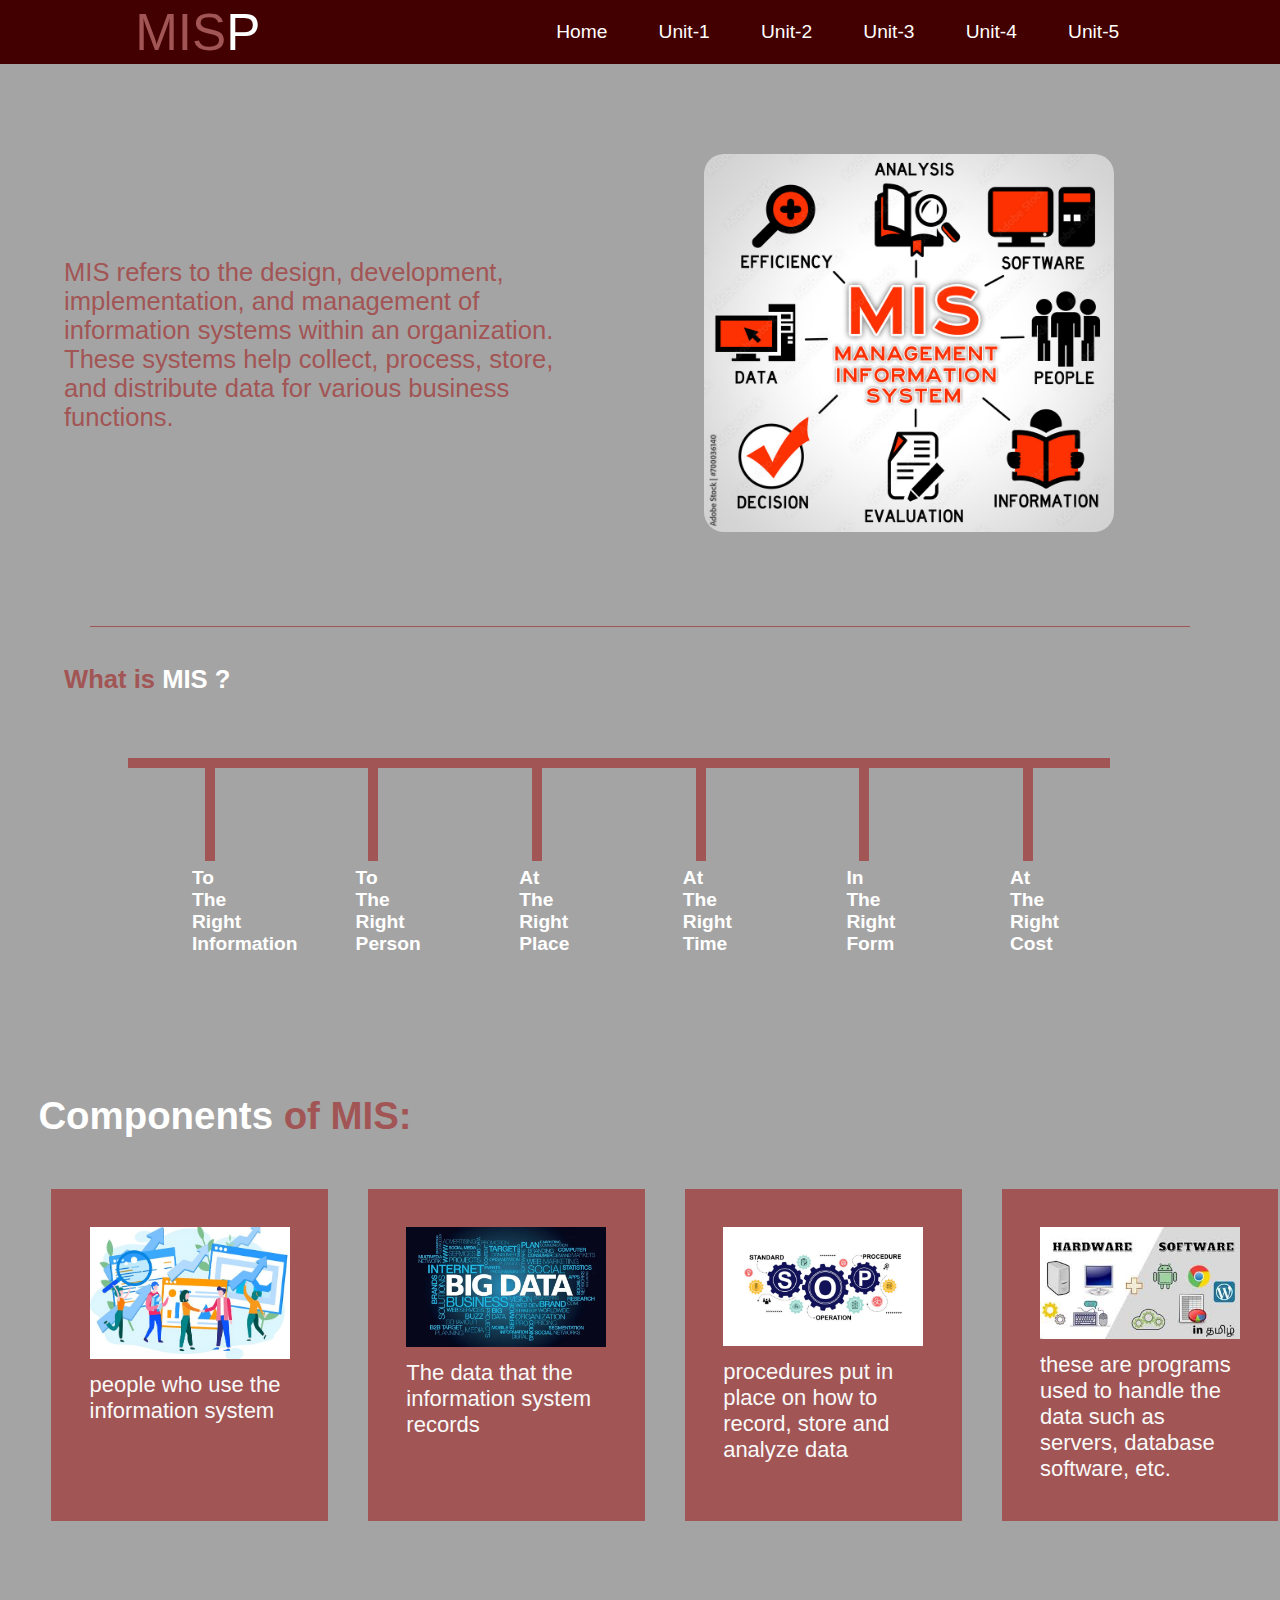
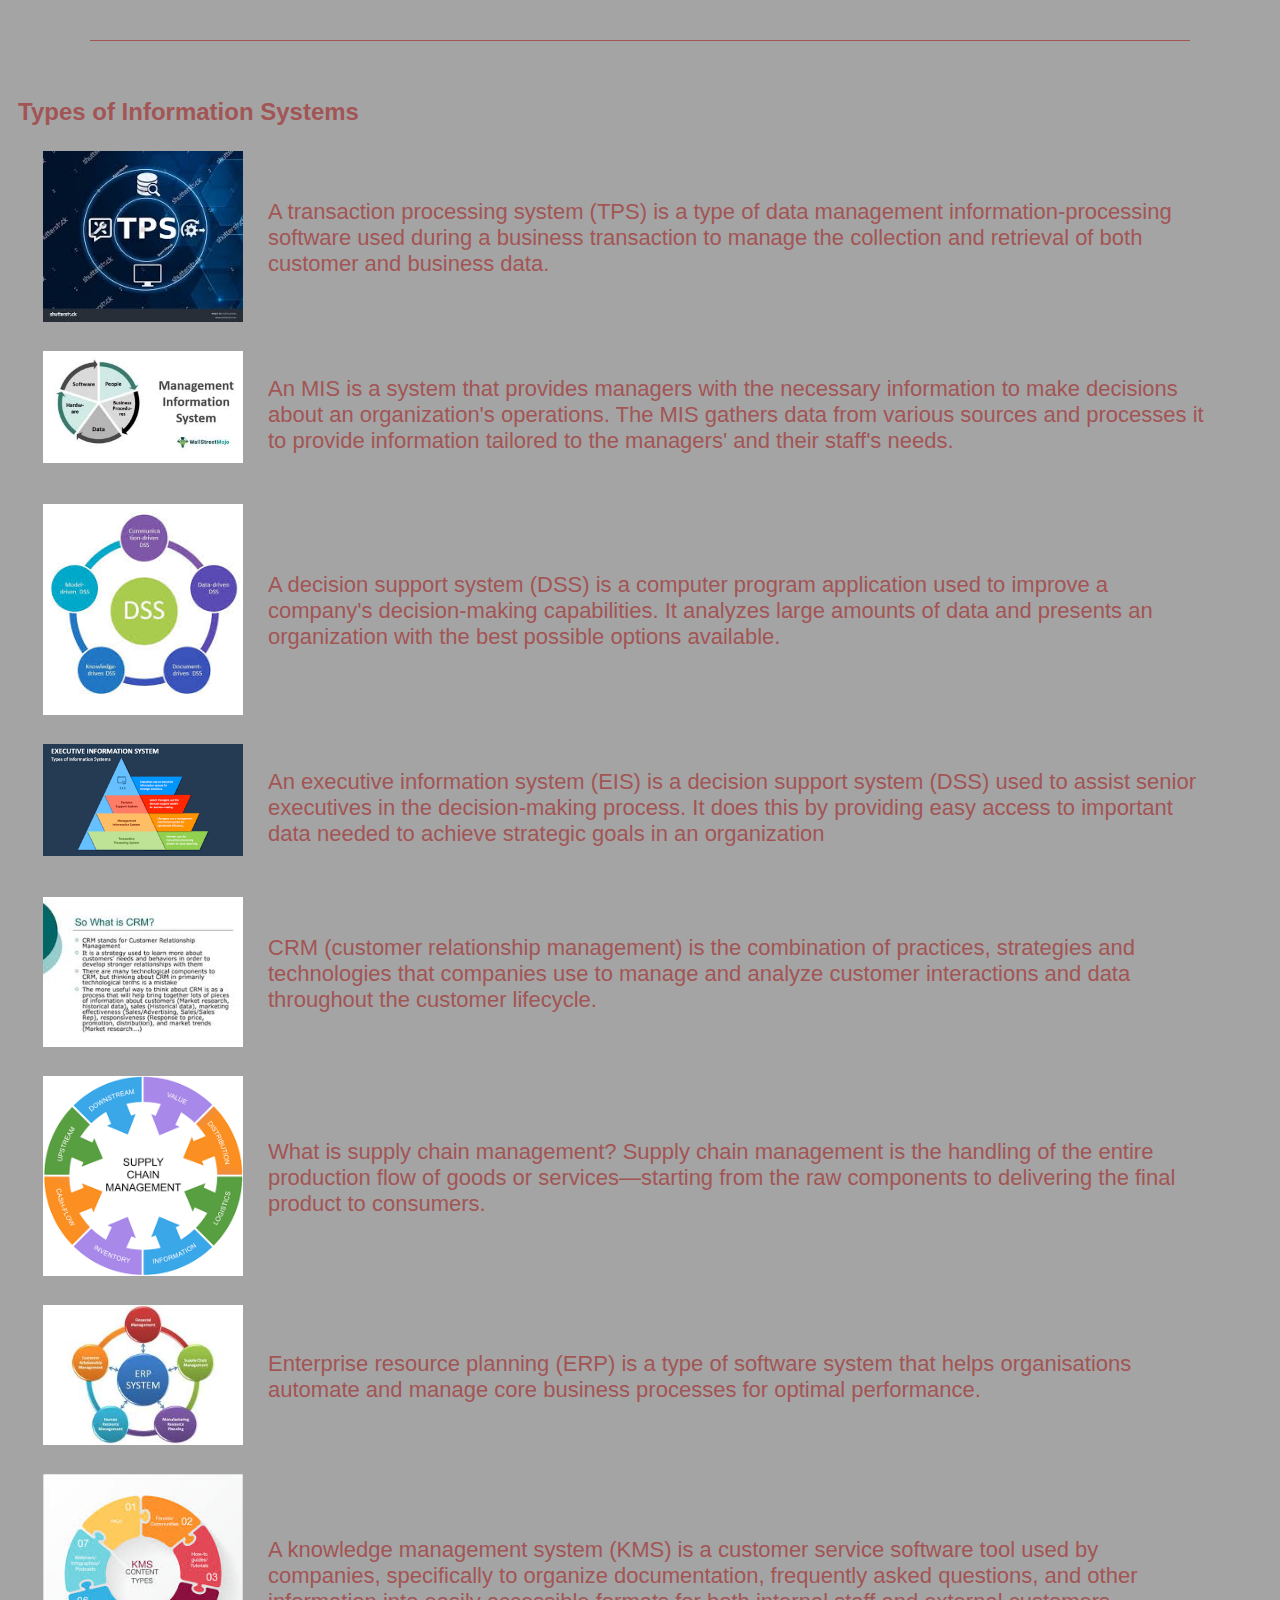
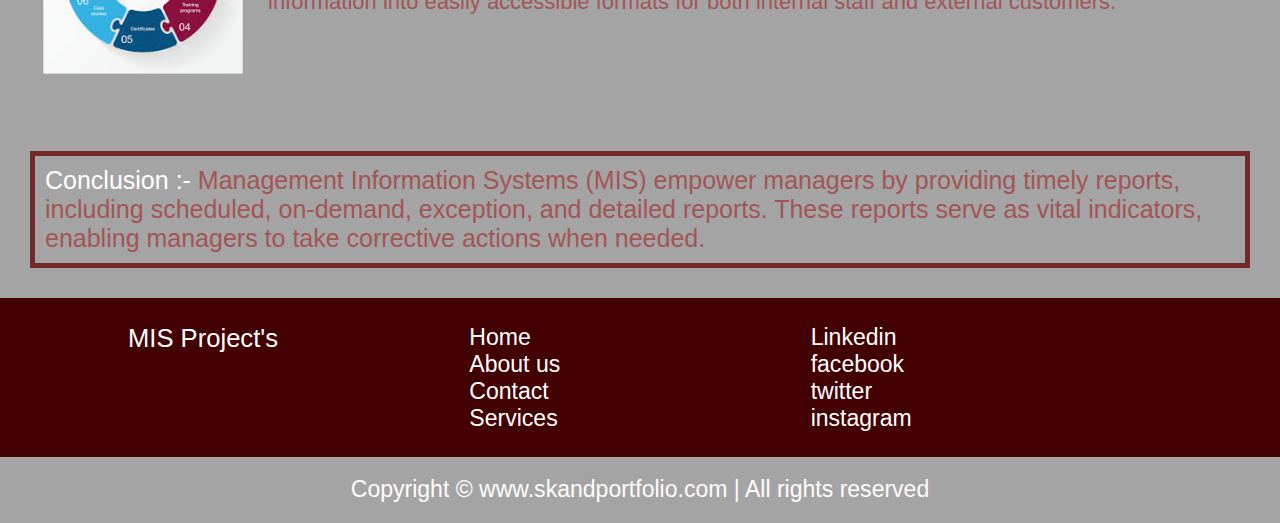
<file: Task 1/index.html>
<!DOCTYPE html>
<html lang="en">

<head>
    <meta charset="UTF-8">
    <meta name="viewport" content="width=device-width, initial-scale=1.0">
    <title>Portfolio</title>
    <link rel="stylesheet" href="style.css"> 
</head>

<body>
    <header class="main-nav" >
        <nav>
            <div class="left">
                <h1 class="logo" >MIS<span>P</span></h1>
            </div>
            <div class="right">
                <ul>
                    <li><a href="#Home">Home</a></li>
                    <li><a href="#About">Unit-1</a></li>
                    <li><a href="#About">Unit-2</a></li>
                    <li><a href="#About">Unit-3</a></li>
                    <li><a href="#Services">Unit-4</a></li>
                    <li><a href="#Contact me">Unit-5</a></li>
                </ul>
            </div>
        </nav>
    </header>

    <main>
        <section class="first-section">
            <div class="left-section">
                MIS refers to the design, development, implementation, and management of information systems within an organization.

                These systems help collect, process, store, and distribute data for various business functions.
            </div>
            <div class="right-section">
                <img src="mis.jpg" alt="image">
            </div>
        </section>

        <hr>
        <section class="second-section">
            <div class="row">
                <div class="about-col-2">
                    <h1 style="font-size: 2vw;" class="wx">What is   <span class="text-purple">MIS ?</span></h1>

                    <div class="box">
                        <div class="vertical">
                            <div class="vertical-title">
                                <h4>  <span class="text-purples">To The Right Information
                                </span>
                                </h4>
                            </div>
                        </div>
                        <div class="vertical">
                            <div class="vertical-title">
                                <h4>  <span class="text-purples">To The Right Person</span></h4>
                            </div>
                        </div>
                        <div class="vertical">
                            <div class="vertical-title">
                                <h4>  <span class="text-purples">At The Right Place</span></h4>
                            </div>
                        </div>
                        <div class="vertical">
                            <div class="vertical-title">
                                <h4>  <span class="text-purples">At The Right Time</span></h4>
                            </div>
                        </div>
                        <div class="vertical">
                            <div class="vertical-title">
                                <h4>  <span class="text-purples">In The Right Form</span></h4>
                            </div>
                        </div>
                        <div class="vertical">
                            <div class="vertical-title">
                                <h4>  <span class="text-purples"> At The Right Cost</span></h4>
                            </div>
                        </div>
                    </div>

                </div>
            </div>

        </section>

        <section class="fifth-section">
            <div id="services">
                <div class="conatiner">
                    <h1 class="sub-title"><span> Components</span> of MIS:</h1>
                    <div class="services-list">
                        <div>
                            <img src="people.png" alt="">
                            <h3>people who use the information system </h3>
                        </div>
                        <div>
                            <img src="big data.webp" alt="">
                            <h3>The data that the information system records</h3>
                        </div>
                        <div>
                            <img src="bsp.jpg" alt="">
                            <h3> procedures put in place on how to record, store and
                                analyze data</h3>
                        </div>
                        <div>
                            <img src="hardware-software.jpg" alt="">
                            <h3>these are programs used to handle the data such as servers, database software, etc.</h3>
                        </div>
                    </div>
                </div>
            </div>
        </section>

        <section>
            <div class="max-width-1 m-auto">
                <hr>
            </div>
            <div class="home-articles max-width-1 m-auto font2">
                <h2>Types of Information Systems</h2>
                <div class="home-article">
                    <div class="home-article-img">
                        <img src="tps.jpg" alt="article">
                    </div>
                    <div class="home-article-content font1">
                        <a href="/blogpost.html">
                            <h3>A transaction processing system (TPS) is a type of data management information-processing software used during a business transaction to manage the collection and retrieval of both customer and business data.</h3>
                        </a>
        
                    </div>
                </div>
                <div class="home-article">
                    <div class="home-article-img">
                        <img src="mis1.jpg" alt="article">
                    </div>
                    <div class="home-article-content font1">
                        <a href="/blogpost.html">
                            <h3>An MIS is a system that provides managers with the necessary information to make decisions about an organization's operations. The MIS gathers data from various sources and processes it to provide information tailored to the managers' and their staff's needs.</h3>
                        </a>
        
                    </div>
                </div>
                <div class="home-article">
                    <div class="home-article-img">
                        <img src="dss.jpg" alt="article">
                    </div>
                    <div class="home-article-content font1">
                        <a href="/blogpost.html">
                            <h3>A decision support system (DSS) is a computer program application used to improve a company's decision-making capabilities. It analyzes large amounts of data and presents an organization with the best possible options available.</h3>
                        </a>
        
                    </div>
                </div>
                <div class="home-article">
                    <div class="home-article-img">
                        <img src="eis.png" alt="article">
                    </div>
                    <div class="home-article-content font1">
                        <a href="/blogpost.html">
                            <h3>An executive information system (EIS) is a decision support system (DSS) used to assist senior executives in the decision-making process. It does this by providing easy access to important data needed to achieve strategic goals in an organization</h3>
                        </a>
        
                    </div>
                </div>
                <div class="home-article">
                    <div class="home-article-img">
                        <img src="crm.jpg" alt="article">
                    </div>
                    <div class="home-article-content font1">
                        <a href="/blogpost.html">
                            <h3>
                                CRM (customer relationship management) is the combination of practices, strategies and technologies that companies use to manage and analyze customer interactions and data throughout the customer lifecycle.</h3>
                        </a>
        
                    </div>
                </div>
                <div class="home-article">
                    <div class="home-article-img">
                        <img src="scm.png" alt="article">
                    </div>
                    <div class="home-article-content font1">
                        <a href="/blogpost.html">
                            <h3>What is supply chain management? Supply chain management is the handling of the entire production flow of goods or services—starting from the raw components to delivering the final product to consumers.</h3>
                        </a>
        
                    </div>
                </div>
                <div class="home-article">
                    <div class="home-article-img">
                        <img src="erp.jpg" alt="article">
                    </div>
                    <div class="home-article-content font1">
                        <a href="/blogpost.html">
                            <h3>Enterprise resource planning (ERP) is a type of software system that helps organisations automate and manage core business processes for optimal performance.</h3>
                        </a>
        
                    </div>
                </div>
                <div class="home-article">
                    <div class="home-article-img">
                        <img src="kms.jpg" alt="article">
                    </div>
                    <div class="home-article-content font1">
                        <a href="/blogpost.html">
                            <h3>A knowledge management system (KMS) is a customer service software tool used by companies, specifically to organize documentation, frequently asked questions, and other information into easily accessible formats for both internal staff and external customers.</h3>
                        </a>
        
                    </div>
                </div>
        
            </div>
        </section>


     <div class="conatainer">
        <div class="img-flow">
            <span class="text-purples">Conclusion :-</span> Management Information Systems (MIS) empower managers by providing timely reports, including scheduled, on-demand, exception, and detailed reports. These reports serve as vital indicators, enabling managers to take corrective actions when needed.
        </div>

     </div>


    </main>

    <footer>
        <div class="footer">
            <div class="footer-first">
                <h3 style="font-size: 2vw;" ><span class="text-purples">MIS Project's</span></h3>
            </div>
            <div class="footer-second">
                <ul>
                    <li><a href="#">Home</a></li>
                    <li><a href="#">About us </a></li>
                    <li><a href="#">Contact</a></li>
                    <li><a href="#">Services</a></li>
                </ul>
            </div>
            <div class="footer-third">
                <ul>
                    <li><a href="#">Linkedin</a></li>
                    <li><a href="#">facebook</a></li>
                    <li><a href="#">twitter</a></li>
                    <li><a href="#">instagram</a></li>
                </ul>
            </div>
        </div>
        <div class="footer-rights">
            Copyright &copy; www.skandportfolio.com | All rights reserved
        </div>
    </footer>
</body>

</html>
</file>
<file: Task 1/style.css>
* {
    margin: 0;
    padding: 0;
    box-sizing: border-box;
    font-family: 'poppins', sans-serif;
}

body { 
    width: 100vw;
    overflow-x: hidden;
    height: auto;
    background-color: rgb(165, 164, 164);
    color: rgb(162, 85, 85);
}

.main-nav{
    width: 100vw;   
}

.logo{
    font-size: 4vw;
    position: relative;
}


nav {
    width: 100vw;
    height: 5vw;
    background-color: #430000;
    display: flex;
    position: relative;
    justify-content: space-around;
    align-items: center;
}


nav ul {
    display: flex;
    justify-content: center;
    position: relative;
}

nav ul li {
    list-style-type: none;
    margin: 0 2vw;
    position: relative;
}

nav ul li a {
    color: #fffefe;
    text-decoration: none;
    font-size: 1.5vw;
}

nav ul li a:hover {
    color: rgb(255, 255, 255);
    text-decoration: underline;
}

span {
    color: rgb(255, 255, 255);
}

main hr {
    border: 0;
    background-color: rgb(162, 85, 85);;
    height: 1.2px;
    margin: 3vw 7vw;
}

.left {
    font-size: 1.3rem;
}

.left h1 {
    color: rgb(162, 85, 85);;
    font-weight: 500;
}

.first-section {
    display: flex;
    justify-content: space-around;
    align-items: center;
    margin: 7vw 0;
    
}


.first-section>div {
    width: 40%;
}

.left-section {
    /* font-size: 2rem; */
    font-size: 2vw;
}

.right-section img {
    width: 80%;
    border-radius: 20px;
}

.text-purple {
    color: rgbrgb(162, 85, 85);
}

.text-purples {
    color:  #ffffff;
}

.second-section {
    width: 90vw;
    height: 40px;
    margin: auto;
    margin-bottom: 25vw;
}

.second-section .row {
    display: flex;
    justify-content: space-between;
}

.second-section .about-col-1 {
    flex-basis: 35%;
}

.second-section .about-col-1 img {
    width: 90%;
    border-radius: 15px;
}

.second-section .about-col-2 {
    flex-basis: 60%;
}

.text-grey {
    color: rgb(146, 0, 0);
    font-size: 1.3vw;
}



.second-section h1 {
    font-size: 1.8rem;
    margin-bottom: 28px;
}

.second-section .box {

    background-color: rgb(162, 85, 85);
    height: 10px;
    margin: 5vw 5vw;
    display: flex;
}


.second-section .vertical {
    height: 8vw;
    width: 10px;
    background-color: rgb(162, 85, 85);;
    margin: 0 6vw;
}

.vertical-title h4 {
    position: relative;
    color: #fff;
    top: 8.5vw;
    left: -1vw;
    width: 3vw;
    font-size: 1.5vw;

}

.vertical-desc {
    position: relative;
    top: 86px;
    left: -15px;
    color: grey;
    width: 120px;
    font-size: 9px;
}


.sub-title {
    font-size: 3vw;
    margin: 3vw;
}


#services {
    padding: 30px 0;
}

.services-list {
    display: flex;
    justify-content: space-around;
    text-align: center;
    grid-gap: 40px;
    margin: 4vw;
}

.services-list div {
    background-color: rgb(162, 85, 85);;
    padding: 3vw;
    font-size: 1vw;
    font-weight: 300;
    border-right: 10px;
    transition: 0.5s;
}

.services-list div img {
    width: 200px;
}

.services-list div h3{
    margin-top: 10px;
    text-align: left;
    color: #f9f9f9;
}

.services-list div:hover {
    background-color: rgb(162, 85, 85);;
    color: rgb(241, 117, 117);
    transform: translateY(-10px);
}

.work:hover img {
    transform: scale(1.1)
}


.inter-offer_2 {
    color: black;
    margin: 2vw;
    font-size: 2vw;
    text-align: center;
    display: flex;
}

h3 {
    color:rgb(162, 85, 85); ;
    font-weight: 300;
    font-size: 22px;
}

.about {
    height: 100%;
    width: 100%;
    word-spacing: 10px;
}

.about h3{
    font-size: 2vw;
}

.about>p {
    font-size: 1.9vw;
    color: rgb(0, 0, 0);
    font-weight: 600;

}


.inter-certificate {
    width: 100%;
    display: flex;
    justify-content: space-around;
    align-items: center;
    margin-top: 50px;
    margin-bottom: 50px;
}

.certi-img img {
    width: 30vw;
    height: auto;
    margin: 1vw;

}

.home-articles {
    padding: 18px;
    /* background-color: rgba(255, 57, 57, 0.5); */
    margin-top: 23px;
    position: relative;
  }

  .home-article {
    display: flex;
    margin: 25px;
  }
  
  .home-article img {
    width: 200px;
  }
  
  .home-article-content {
    align-self: center;
    padding: 25px;
  }
  
  .home-article-content a {
    text-decoration: none;
    color: black;
  }

  .container,.img-flow{
   position: relative;
   border: 5px solid rgb(114, 41, 41);
   margin: 30px;
   padding: 10px;
   font-size: 25px;
  }



.footer {
    background-color: #430000;
}

.footer {
    display: flex;
    justify-content: space-evenly;
    padding: 2vw 10vw;
}

.footer ul {
    list-style-type: none;
}

.footer ul li{
    height: fit-content;
}

.footer ul li a {
    text-decoration: none;
    color: white;
    font-size: 1.8vw;
    margin: .5vw 0vw;
}

.footer ul li a:hover {
    color: aqua;
    text-decoration: underline;
}

.footer>div {
    width: 30vw;
}

footer .footer-rights {
    text-align: center;
    color: rgb(255, 252, 252);
    padding: 1.5vw 0;
    font-size: 1.8vw;
}
</file>
